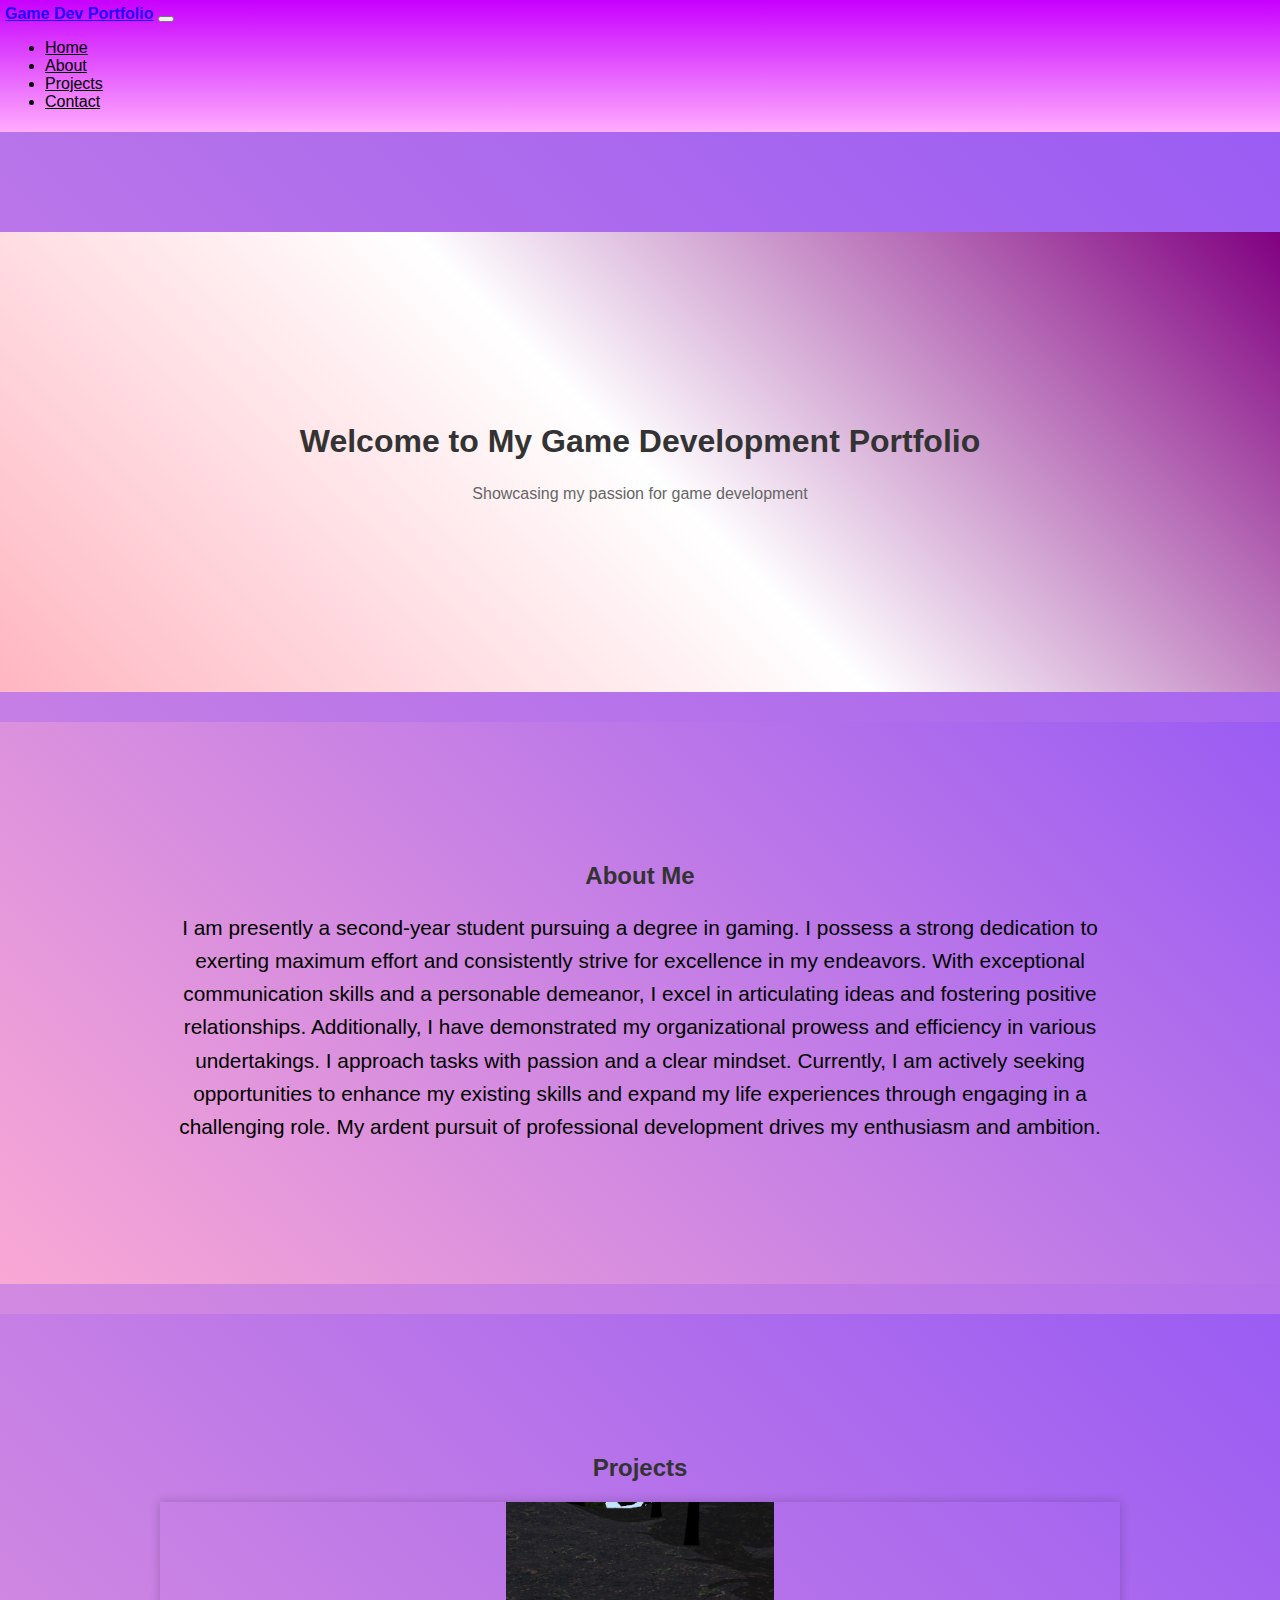
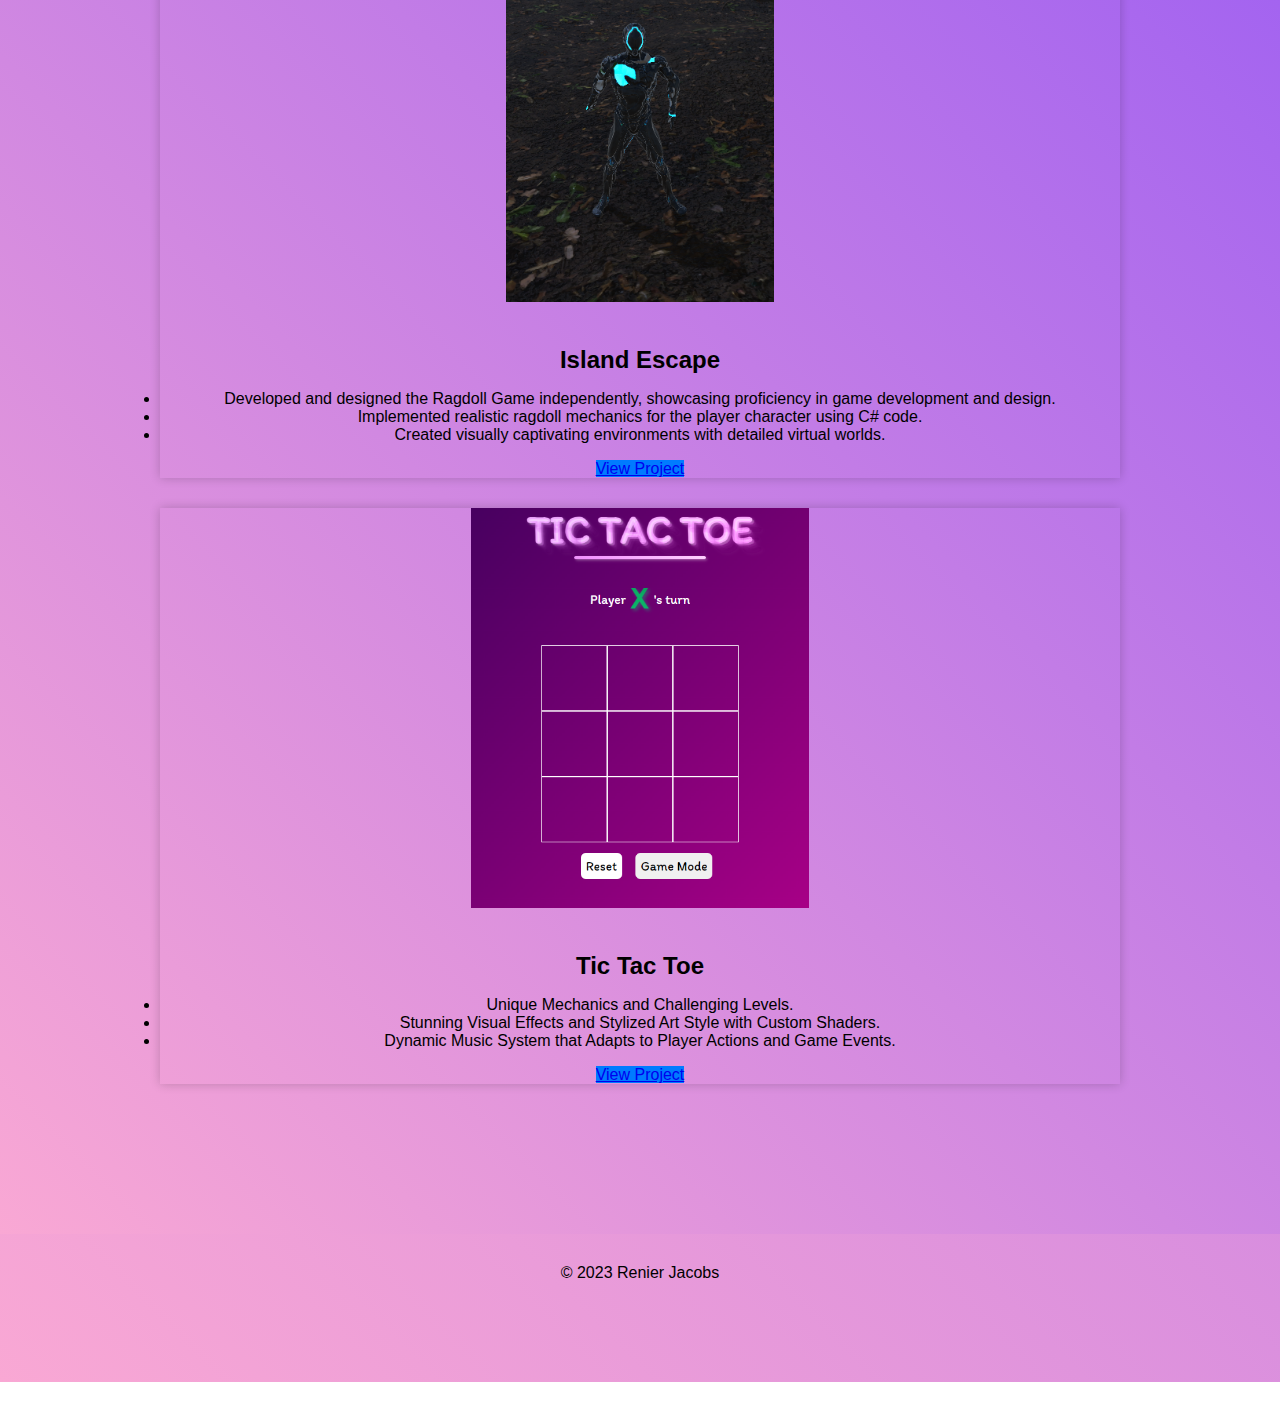
<file: index.html>
<!DOCTYPE html>
<html lang="en">
<head>
  <meta charset="UTF-8">
  <meta name="viewport" content="width=device-width, initial-scale=1.0">
  <link href="https://cdn.jsdelivr.net/npm/bootstrap@5.3.0/dist/css/bootstrap.min.css" rel="stylesheet" integrity="sha384-9ndCyUaIbzAi2FUVXJi0CjmCapSmO7SnpJef0486qhLnuZ2cdeRhO02iuK6FUUVM" crossorigin="anonymous">

  <title>Game Development Portfolio</title>
  <link rel="stylesheet" href="../CSS/style.css">
</head>
<body>
  <nav class="navbar navbar-expand-lg navbar-light bg-light">
    <a class="navbar-brand" href="index.html">Game Dev Portfolio</a>
    <button class="navbar-toggler" type="button" data-toggle="collapse" data-target="#navbarNav" aria-controls="navbarNav" aria-expanded="false" aria-label="Toggle navigation">
      <span class="navbar-toggler-icon"></span>
    </button>
    <div class="collapse navbar-collapse" id="navbarNav">
      <ul class="navbar-nav">
        <li class="nav-item">
          <a class="nav-link" href="index.html">Home</a>
        </li>
        <li class="nav-item">
          <a class="nav-link" href="HTML/about.html">About</a>
        </li>
        <li class="nav-item">
          <a class="nav-link" href="HTML/project.html">Projects</a>
        </li>
        <li class="nav-item">
          <a class="nav-link" href="HTML/contact.html">Contact</a>
        </li>
      </ul>
    </div>
  </nav>
<section class="section">
  <header class="jumbotron">
    <div class="container">
      <h1 class="display-4">Welcome to My Game Development Portfolio</h1>
      <p class="lead">Showcasing my passion for game development</p>
    </div>
  </header>

  <section id="about" class="section">
    <div class="container">
      <h2>About Me</h2>
      <p class="about-description1">I am presently a second-year student pursuing a degree in gaming. I possess a strong dedication to exerting maximum effort and consistently strive for excellence in my endeavors. With exceptional communication skills and a personable demeanor, I excel in articulating ideas and fostering positive relationships. Additionally, I have demonstrated my organizational prowess and efficiency in various undertakings. I approach tasks with passion and a clear mindset. Currently, I am actively seeking opportunities to enhance my existing skills and expand my life experiences through engaging in a challenging role. My ardent pursuit of professional development drives my enthusiasm and ambition.</p>
    </div>
  </section>

  <section id="projects" class="section">
    <div class="container">
      <h2>Projects</h2>
      <div class="row">
        <div class="col-lg-4 col-md-6">
          <div class="card">
            <img class="card-img-top" src="../Assets/Images/Screenshot 2023-06-29 144907.png" alt="Project 1">
            <div class="card-body">
              <h5 class="card-title">Island Escape</h5>
              <p class="card-text">
                <li>Developed and designed the Ragdoll Game independently, showcasing proficiency in game development and design.</li>
                <li>Implemented realistic ragdoll mechanics for the player character using C# code.</li>
                <li>Created visually captivating environments with detailed virtual worlds.</li>
              </p>
              <a class="btn btn-primary" href="HTML/project.html">View Project</a>
            </div>
          </div>
        </div>
        <div class="col-lg-4 offset-lg-4 col-md-6 offset-md-0">
          <div class="card">
            <img class="card-img-top" src="../Assets/Images/Screenshot 2023-06-29 113512.png" alt="Project 3">
            <div class="card-body">
              <h5 class="card-title">Tic Tac Toe</h5>
              <p class="card-text">
                <li>Unique Mechanics and Challenging Levels.</li>
                <li>Stunning Visual Effects and Stylized Art Style with Custom Shaders.</li>
                <li> Dynamic Music System that Adapts to Player Actions and Game Events.</li>
              </p>
              <a class="btn btn-primary" href="HTML/project.html">View Project</a>
            </div>
          </div>
        </div>
      </div>
    </div>
  </section>

<!-- Footer-->
      <span class="text-muted" class="footer" >© 2023 Renier Jacobs</span>



  <script src="../JS/script.js"></script>
  <script src="https://cdn.jsdelivr.net/npm/bootstrap@5.3.0/dist/js/bootstrap.bundle.min.js" integrity="sha384-geWF76RCwLtnZ8qwWowPQNguL3RmwHVBC9FhGdlKrxdiJJigb/j/68SIy3Te4Bkz" crossorigin="anonymous"></script>
</body>
</section>
</html>
</file>
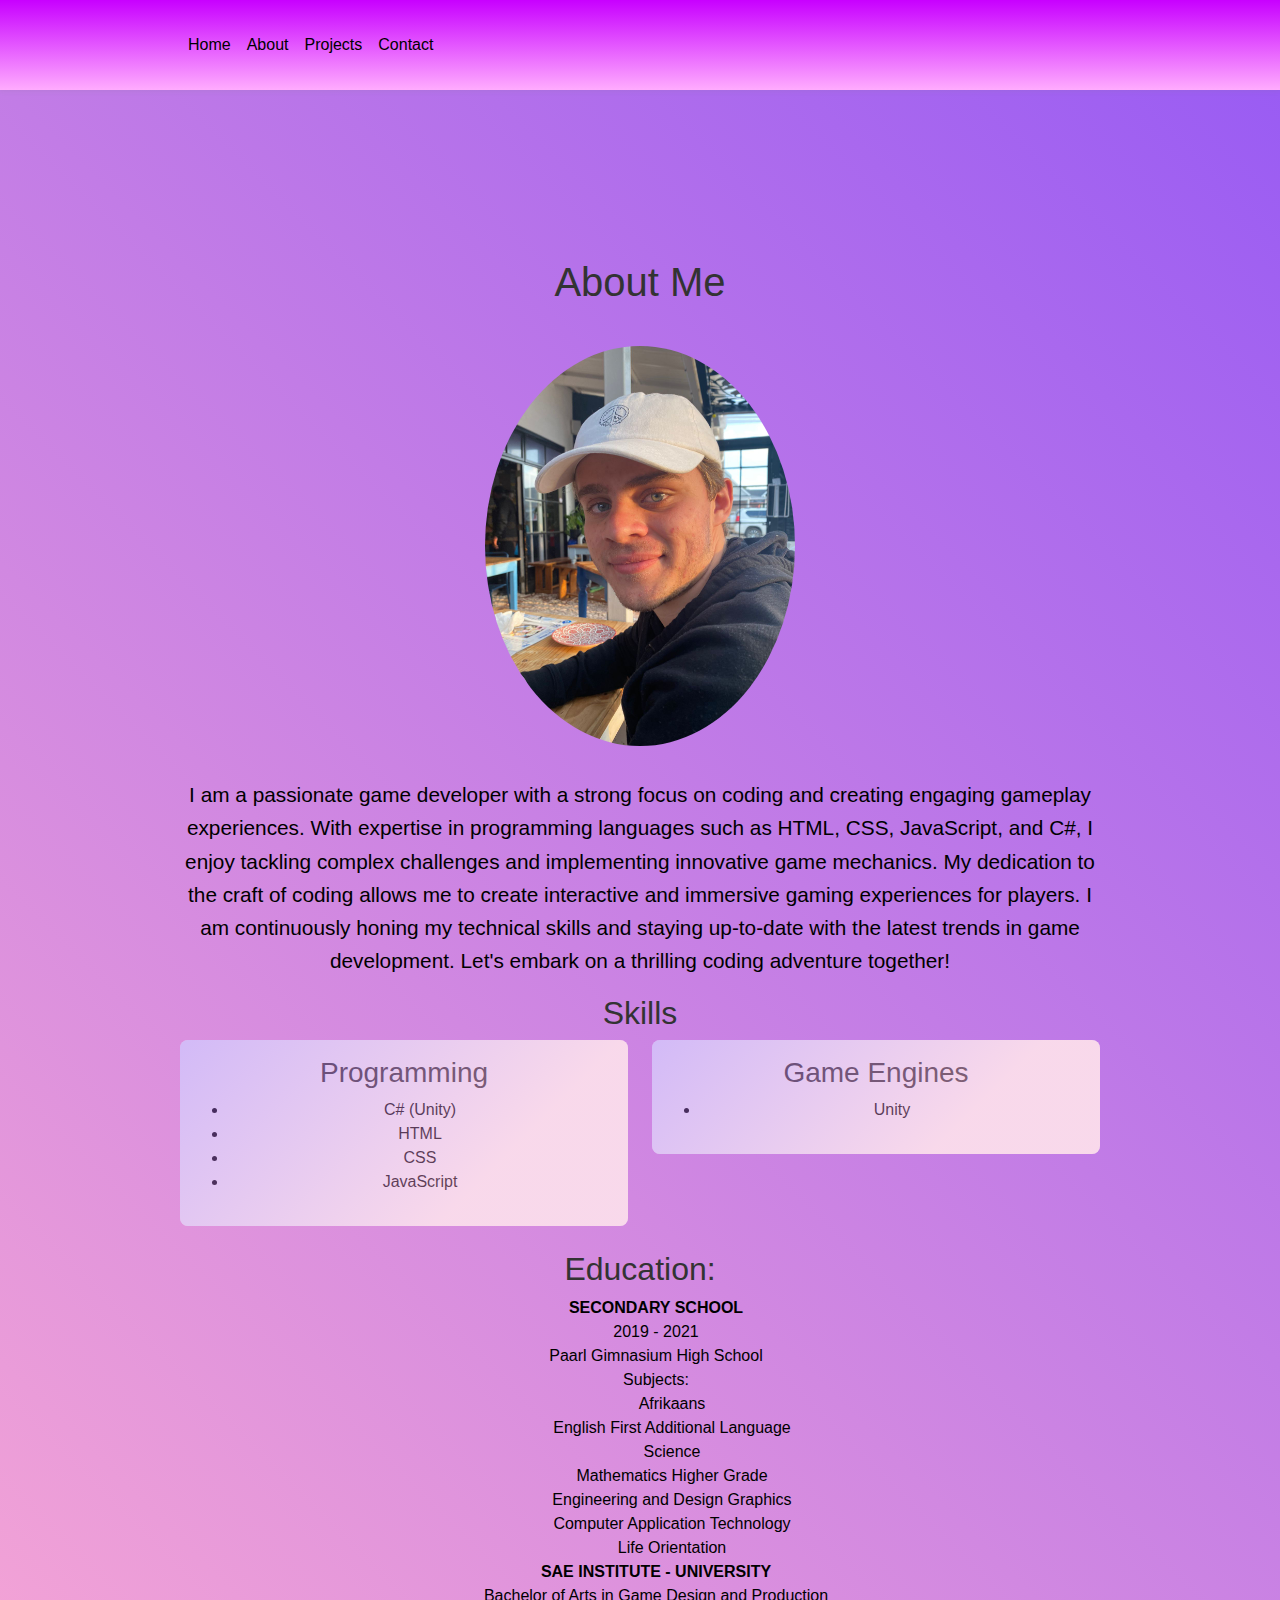
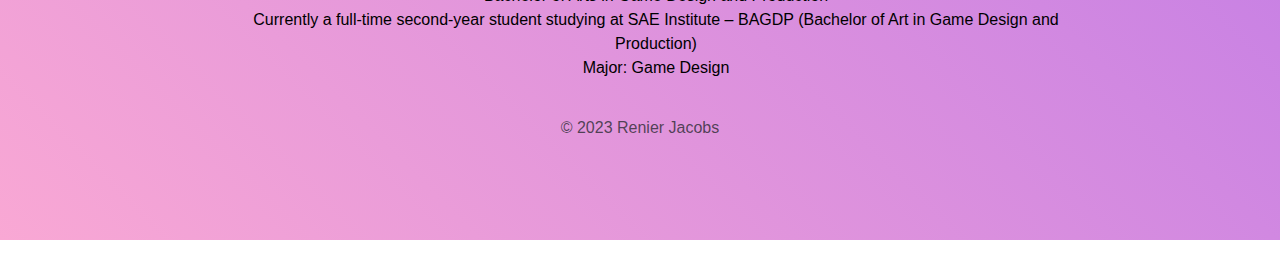
<file: HTML/about.html>
<!DOCTYPE html>
<html lang="en">
<head>
  <meta charset="UTF-8">
  <meta name="viewport" content="width=device-width, initial-scale=1.0">
  <title>About Me - Game Development Portfolio</title>
  <link rel="stylesheet" href="https://cdn.jsdelivr.net/npm/bootstrap@5.3.0/dist/css/bootstrap.min.css">
  <link rel="stylesheet" href="../CSS/about.css">
  <link rel="stylesheet" href="../CSS/style.css">
</head>
<body>
  <nav class="navbar navbar-expand-lg navbar-light bg-light">
    <div class="container">
      <button class="navbar-toggler" type="button" data-bs-toggle="collapse" data-bs-target="#navbarNav" aria-controls="navbarNav" aria-expanded="false" aria-label="Toggle navigation">
        <span class="navbar-toggler-icon"></span>
      </button>
      <div class="collapse navbar-collapse" id="navbarNav">
        <ul class="navbar-nav">
          <li class="nav-item">
            <a class="nav-link" href="../index.html">Home</a>
          </li>
          <li class="nav-item">
            <a class="nav-link" href="about.html">About</a>
          </li>
          <li class="nav-item">
            <a class="nav-link" href="project.html">Projects</a>
          </li>
          <li class="nav-item">
            <a class="nav-link" href="contact.html">Contact</a>
          </li>
        </ul>
      </div>
    </div>
  </nav>
<section class="section">
  <div class="container">
    <h1 class="mt-5" class="allign">About Me</h1>
    <img class="about-image" src="../Assets/Images/IMG-20230514-WA0016.jpg" alt="Renier Jacobs">
      <p class="about-description1">
        I am a passionate game developer with a strong focus on coding and creating engaging gameplay experiences. With expertise in programming languages such as HTML, CSS, JavaScript, and C#, I enjoy tackling complex challenges and implementing innovative game mechanics. My dedication to the craft of coding allows me to create interactive and immersive gaming experiences for players. I am continuously honing my technical skills and staying up-to-date with the latest trends in game development. Let's embark on a thrilling coding adventure together!
      </p>
      

    <h2>Skills</h2>
    <div class="row">
      <div class="col-md-6">
        <div class="skill-card code-effect">
          <h3 class="index">Programming</h3>
          <ul>
            <li>C# (Unity)</li>
              <li>HTML</li>
              <li> CSS</li>
            <li>JavaScript</li>
          </ul>
        </div>
      </div>
      <div class="col-md-6">
        <div class="skill-card code-effect">
          <h3>Game Engines</h3>
          <ul>
            <li>Unity</li>
          </ul>
        </div>
      </div>
    </div>

    <h2>Education:</h2>
    <ul>
        <strong>SECONDARY SCHOOL</strong><br>
        2019 - 2021<br>
        Paarl Gimnasium High School<br>
        Subjects:
        <ul>
Afrikaans<br>
English First Additional Language<br>
Science<br>
Mathematics Higher Grade<br>
Engineering and Design Graphics<br>
Computer Application Technology<br>
Life Orientation<br>
        </ul>

        <strong>SAE INSTITUTE - UNIVERSITY</strong><br>
        Bachelor of Arts in Game Design and Production<br>
        Currently a full-time second-year student studying at SAE Institute – BAGDP (Bachelor of Art in Game Design and Production)<br>
        Major: Game Design

    </ul>
    
  </div>
<!-- Footer-->
<span class="text-muted" class="footer" >© 2023 Renier Jacobs</span>

</section>
  <script src="../JS/script.js"></script>
  <script src="https://cdn.jsdelivr.net/npm/bootstrap@5.3.0/dist/js/bootstrap.bundle.min.js"></script>
</body>
</html>
</file>
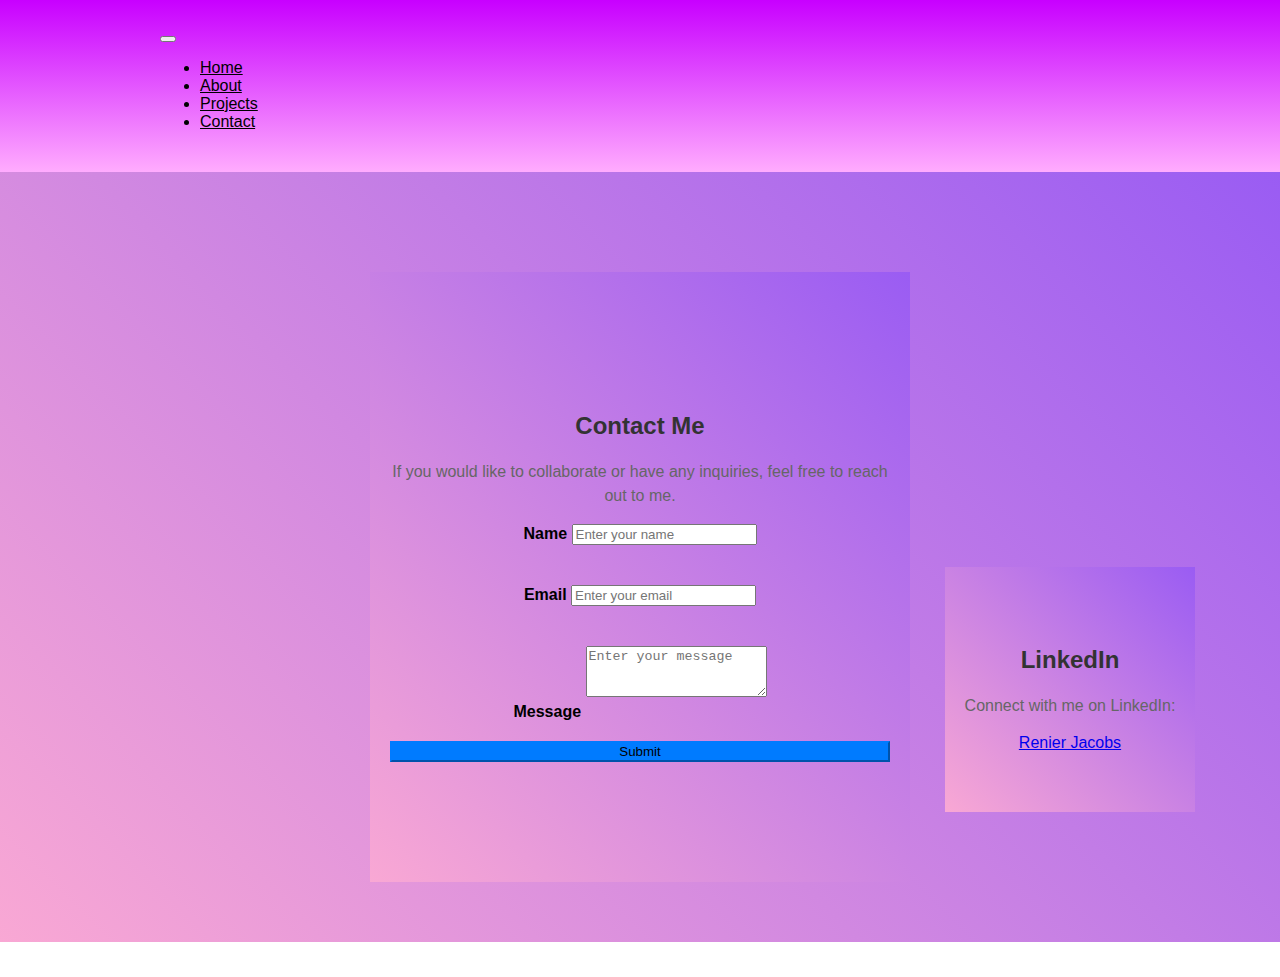
<file: HTML/contact.html>
<!DOCTYPE html>
<html lang="en">
<head>
  <meta charset="UTF-8">
  <meta name="viewport" content="width=device-width, initial-scale=1.0">
  <link href="https://cdn.jsdelivr.net/npm/bootstrap@5.3.0/dist/css/bootstrap.min.css" rel="stylesheet" integrity="sha384-9ndCyUaIbzAi2FUVXJi0CjmCapSmO7SnpJef0486qhLnuZ2cdeRhO02iuK6FUUVM" crossorigin="anonymous">
  <title>Contact Me - Game Development Portfolio</title>
  <link rel="stylesheet" href="../CSS/contact.css">
  <link rel="stylesheet" href="../CSS/style.css">
</head>
<body>

<nav class="navbar navbar-expand-lg navbar-light bg-light">
  <div class="container">
    <button class="navbar-toggler" type="button" data-bs-toggle="collapse" data-bs-target="#navbarNav" aria-controls="navbarNav" aria-expanded="false" aria-label="Toggle navigation">
      <span class="navbar-toggler-icon"></span>
    </button>
    <div class="collapse navbar-collapse" id="navbarNav">
      <ul class="navbar-nav">
        <li class="nav-item">
          <a class="nav-link" href="../index.html">Home</a>
        </li>
        <li class="nav-item">
          <a class="nav-link" href="about.html">About</a>
        </li>
        <li class="nav-item">
          <a class="nav-link" href="project.html">Projects</a>
        </li>
        <li class="nav-item">
          <a class="nav-link" href="contact.html">Contact</a>
        </li>
      </ul>
    </div>
  </div>
</nav>

<section id="contact" class="section">
<section id="contact" class="section">
  <div class="container">
    <h2>Contact Me</h2>
    <p>If you would like to collaborate or have any inquiries, feel free to reach out to me.</p>
    <form>
      <div class="form-group">
        <label for="name">Name</label>
        <input type="text" class="form-control" id="name" placeholder="Enter your name">
      </div>
      <div class="form-group">
        <label for="email">Email</label>
        <input type="email" class="form-control" id="email" placeholder="Enter your email">
      </div>
      <div class="form-group">
        <label for="message">Message</label>
        <textarea class="form-control" id="message" rows="3" placeholder="Enter your message"></textarea>
      </div>
      <button type="submit" class="btn btn-primary">Submit</button>
    </form>
  </div>
</section>

<section id="linkedin-section" class="section">
  <div class="container">
    <h2>LinkedIn</h2>
    <p>Connect with me on LinkedIn:</p>
    <div class="badge-base LI-profile-badge" data-locale="en_US" data-size="medium" data-theme="light" data-type="VERTICAL" data-vanity="renier-jacobs-79b555248" data-version="v1">
      <a class="badge-base__link LI-simple-link" href="https://www.linkedin.com/in/renier-jacobs-79b555248">Renier Jacobs</a>
    </div>
    
  </div>
</section>



<script src="../JS/script.js"></script>
</section>
</body>

</html>
</file>
<file: CSS/style.css>
#myImage {
  position: relative;
  height: 400px;
  width: 400px;
}

#myPTag {
  color: rgb(242, 255, 0);
  font-size: large;
  left: 30px;
  font-family: Impact, Haettenschweiler, 'Arial Narrow Bold', sans-serif;
}

#myDiv {
  width: 200px;
  height: 200px;
  top: 10px;
  left: 50%;
  border-right: 200px;
  border-radius: (0px, 0px, 200px, 0px);
  border: 10px solid;
  border-color: greenyellow;
  background-color: rgb(200, 0, 255);
  position: relative;
}

#myDivs {
  width: 200px;
  height: 200px;
  top: 100px;
  left: 50%;
  border-right: 200px;
  border-radius: (0px, 0px, 200px, 0px);
  border: 10px solid;
  border-color: rgb(255, 0, 0);
  background-color: rgb(95, 0, 0);
  position: relative;
}

body {
  font-family: Arial, sans-serif;
  margin: 0;
  padding: 0;
}

.container {
  max-width: 960px;
  margin: 0 auto;
  padding: 20px;
}

.navbar {
  padding: 5px;
}

.jumbotron {
  background-color: #dfdfdf;
  padding: 100px;
  text-align: center;
  margin-bottom: 30px;
}


.section {
  margin-bottom: 30px;
}

.section1 {
  margin-bottom: 30px;
}

.card {
  margin-bottom: 30px;
}

.card-img-top {
  height: 200px;
  object-fit: cover;
}

.footer {
  background-color: #f8f9fa;
  padding: 20px;
  text-align: center;
}

.form-group {
  margin-bottom: 20px;
}

.btn-primary {
  background-color: #007bff;
  border-color: #007bff;
}

.btn-primary:hover {
  background-color: #0069d9;
  border-color: #0062cc;
}

.btn-primary:focus {
  box-shadow: 0 0 0 0.2rem rgba(38, 143, 255, 0.5);
}

/* Global styles */
body {
  font-family: Arial, sans-serif;
  margin: 0;
  padding: 0;
}

.container {
  max-width: 960px;
  margin: 0 auto;
  padding: 20px;
}

h1, h2, h3 {
  color: #333;
}

p {
  color: #666;
  line-height: 1.5;
}

/* Navbar styles */
.navbar {
  background-color: #ffffff;
  background-image: linear-gradient(to bottom, #c800ff, #ffacfe);
  box-shadow: 0 2px 4px rgba(126, 126, 126, 0.1);
  transition: background-color 0.3s ease-in-out;
  size: 10px;
}

.navbar:hover {
  background-color: #ffffff;
}

.navbar-brand {
  color: #2200ff;
  font-weight: bold;
}

.navbar-nav .nav-link {
  color: #000000;
}

/* Home page styles */
.hero {
  background-image: url("background.jpg");
  background-size: cover;
  background-position: center;
  height: 500px;
  display: flex;
  align-items: center;
  justify-content: center;
  color: #fff;
  text-align: center;
}

.hero h1 {
  font-size: 48px;
  margin-bottom: 20px;
}

.hero p {
  font-size: 24px;
}

/* About page styles */
.about-text {
  margin-bottom: 40px;
}

/* Project showcase styles */
.card {
  margin-bottom: 30px;
}

.card-img-top {
  height: 400px;
  object-fit: cover;
}

.card-title {
  font-size: 24px;
  margin-bottom: 10px;
}

.card-text {
  color: #666;
}

/* Contact page styles */
.form-group label {
  font-weight: bold;
}

.form-control {
  margin-bottom: 20px;
}

.btn-primary {
  background-color: #007bff;
  border-color: #007bff;
}

.btn-primary:hover {
  background-color: #0056b3;
  border-color: #0056b3;
}

/* Footer styles */
.footer {
  background-color: #f8f9fa;
  padding: 20px 0;
  text-align: center;
  color: #666;
}


  /* Additional custom styling */
  .jumbotron {
    background: linear-gradient(45deg, lightpink, white, purple) !important;
    color: white !important;
    text-align: center !important;
    padding: 150px !important;
    position: relative !important;
    z-index: 2 !important;
    overflow: hidden !important;
  }


    @keyframes fadeIn {
      0% {
        opacity: 0;
      }
      100% {
        opacity: 1;
      }
    }

    .section {
      padding: 100px 0;
      text-align: center;
      z-index: 0 !important;
      color: #000000;
      animation: slideUp 1s ease-in-out;
      background: linear-gradient(45deg, #f9a8d4, #9a5cf3); /* Add a gradient background color */
      transition: background 0.5s ease-in-out; /* Add a smooth transition for background color */
    }
    
    .section:hover {
      background: linear-gradient(135deg, #f9a8d4, #9a5cf3); /* Change gradient direction on hover */
    }


    .newSection {
      padding: 100px 0;
      animation: slideUp 1s ease-in-out;
      background: linear-gradient(45deg, #f9a8d4, #9a5cf3); /* Add a gradient background color */
      transition: background 0.5s ease-in-out; /* Add a smooth transition for background color */
    }
    .newSection:hover {
      background: linear-gradient(135deg, #9a5cf3,#f9a8d4 ); /* Change gradient direction on hover */
    }

    

    
    @keyframes slideUp {
      from {
        opacity: 0;
        transform: translateY(50px);
      }
      to {
        opacity: 1;
        transform: translateY(0);
      }
    }
    .section1 {
      padding: 100px 0;
      text-align: center;
      animation: slideUp 1s ease-in-out;
      background: linear-gradient(45deg, #f9a8d4, #9a5cf3); /* Add a gradient background color */
      transition: background 0.5s ease-in-out; /* Add a smooth transition for background color */
      opacity: 0.5; /* Decrease the opacity */
    }
    
    .section1:hover {
      background: linear-gradient(135deg, #9a5cf3, #f9a8d4); /* Change gradient direction on hover */
      opacity: 0.5; /* Reset the opacity on hover */
    }
    
    
    

    @keyframes slideUp {
      0% {
        transform: translateY(50px);
        opacity: 0;
      }
      100% {
        transform: translateY(0);
        opacity: 1;
      }
    }

    .card {
      margin-bottom: 30px;
      box-shadow: 0 0 10px rgba(0, 0, 0, 0.2);
      transition: transform 0.3s ease-in-out;
    }

    .card:hover {
      transform: scale(1.05);
    }

    .footer {
      background-color: #f8f9fa;
      padding: 20px 0;
      text-align: center;
    }

    .about-image {
      position: relative !important;
      height: 400px !important;
      width: 600px !important;
      top: auto !important;
      left: auto !important;
      z-index: 3 !important;
    }
    
    
        .about-description {
          font-size: 1rem !important;
          line-height: 1.6 !important;
          color: #313131;
        }
        .about-description1 {
          font-size: 1.3rem !important;
          line-height: 1.6 !important;
          color: #000000;
        }
    
        .skill-card {
          background-color: #f8f9fa !important;
          padding: 1rem !important;
          border-radius: 8px !important;
          margin-bottom: 1.5rem !important;
        }
    
        .skill-card h3 {
          margin-bottom: 0.5rem !important;
        }
    
        .code-effect {
          position: relative !important;
          overflow: hidden !important;
        }
    
        .code-effect:before {
          content: "" !important;
          position: absolute !important;
          top: 0 !important;
          left: 0 !important;
          width: 100% !important;
          height: 100% !important;
          background-image: linear-gradient(135deg, #9a5cf3 0%, #f9a8d4 70%) !important;
          z-index:  !important;
          opacity: 0.4 !important; /* Updated opacity value */
          transition: opacity 0.4s ease !important;
        }
        
        .code-effect:hover:before {
          opacity: 0.7 !important;
        }
        

        #contact {
          display: flex !important;
          flex-direction: column !important;
          align-items: center !important;
          justify-content: center !important;
          text-align: center !important;
          margin-bottom: +35px !important; /* Add margin-bottom to create space */
        }
        
        #contact .container {
          max-width: 500px !important;
          margin: 0 auto !important;
        }
        
        #contact h2 {
          margin-bottom: 20px !important;
        }
        
        #contact form {
          width: 100% !important;
        }
        
        #contact .form-group {
          margin-bottom: 20px !important;
        }
        
        #contact .btn-primary {
          width: 100% !important;
        }
        
        #linkedin-section {
          display: flex !important;
          flex-direction: column !important;
          align-items: center !important;
          justify-content: center !important;
          text-align: center !important;
          margin-top: -350px !important; /* Add negative margin-top to move it up */
          margin-left: 860px;
          height: 5vh !important;
        }

        .allign{
          text-align: center;
        }
</file>
<file: CSS/about.css>
/* Additional custom styles */
.about-image {
    max-width: 310px !important;
    margin: 2rem auto !important;
    border-radius: 50% !important;
}

.about-description {
    font-size: 1.2rem !important;
    line-height: 1.6 !important;
}

.skill-card {
    background-color: #f8f9fa !important;
    padding: 1rem !important;
    border-radius: 8px !important;
    margin-bottom: 1.5rem !important;
}

.skill-card h3 {
    margin-bottom: 0.5rem !important;
}

.code-effect {
    position: relative !important;
    overflow: hidden !important;
}

.code-effect:before {
    content: "" !important;
    position: absolute !important;
    top: 0 !important;
    left: 0 !important;
    width: 100% !important;
    height: 100% !important;
    background-image: linear-gradient(135deg, rgba(0, 0, 0, 0.3) 0%, rgba(0, 0, 0, 0) 70%) !important;
    z-index: 1 !important;
    opacity: 0 !important;
    transition: opacity 0.3s ease !important;
}

.code-effect:hover:before {
    opacity: 1 !important;
}
</file>
<file: CSS/contact.css>
#contact {
    display: flex !important;
    flex-direction: column !important;
    align-items: center !important;
    justify-content: center !important;
    text-align: center !important;
  }
  
  #contact .container {
    max-width: 500px !important;
    margin: 0 auto !important;
  }
  
  #contact h2 {
    margin-bottom: 20px !important;
  }
  
  #contact form {
    width: 100% !important;
  }
  
  #contact .form-group {
    margin-bottom: 20px !important;
  }
  
  #contact .btn-primary {
    width: 100% !important;
  }
</file>
